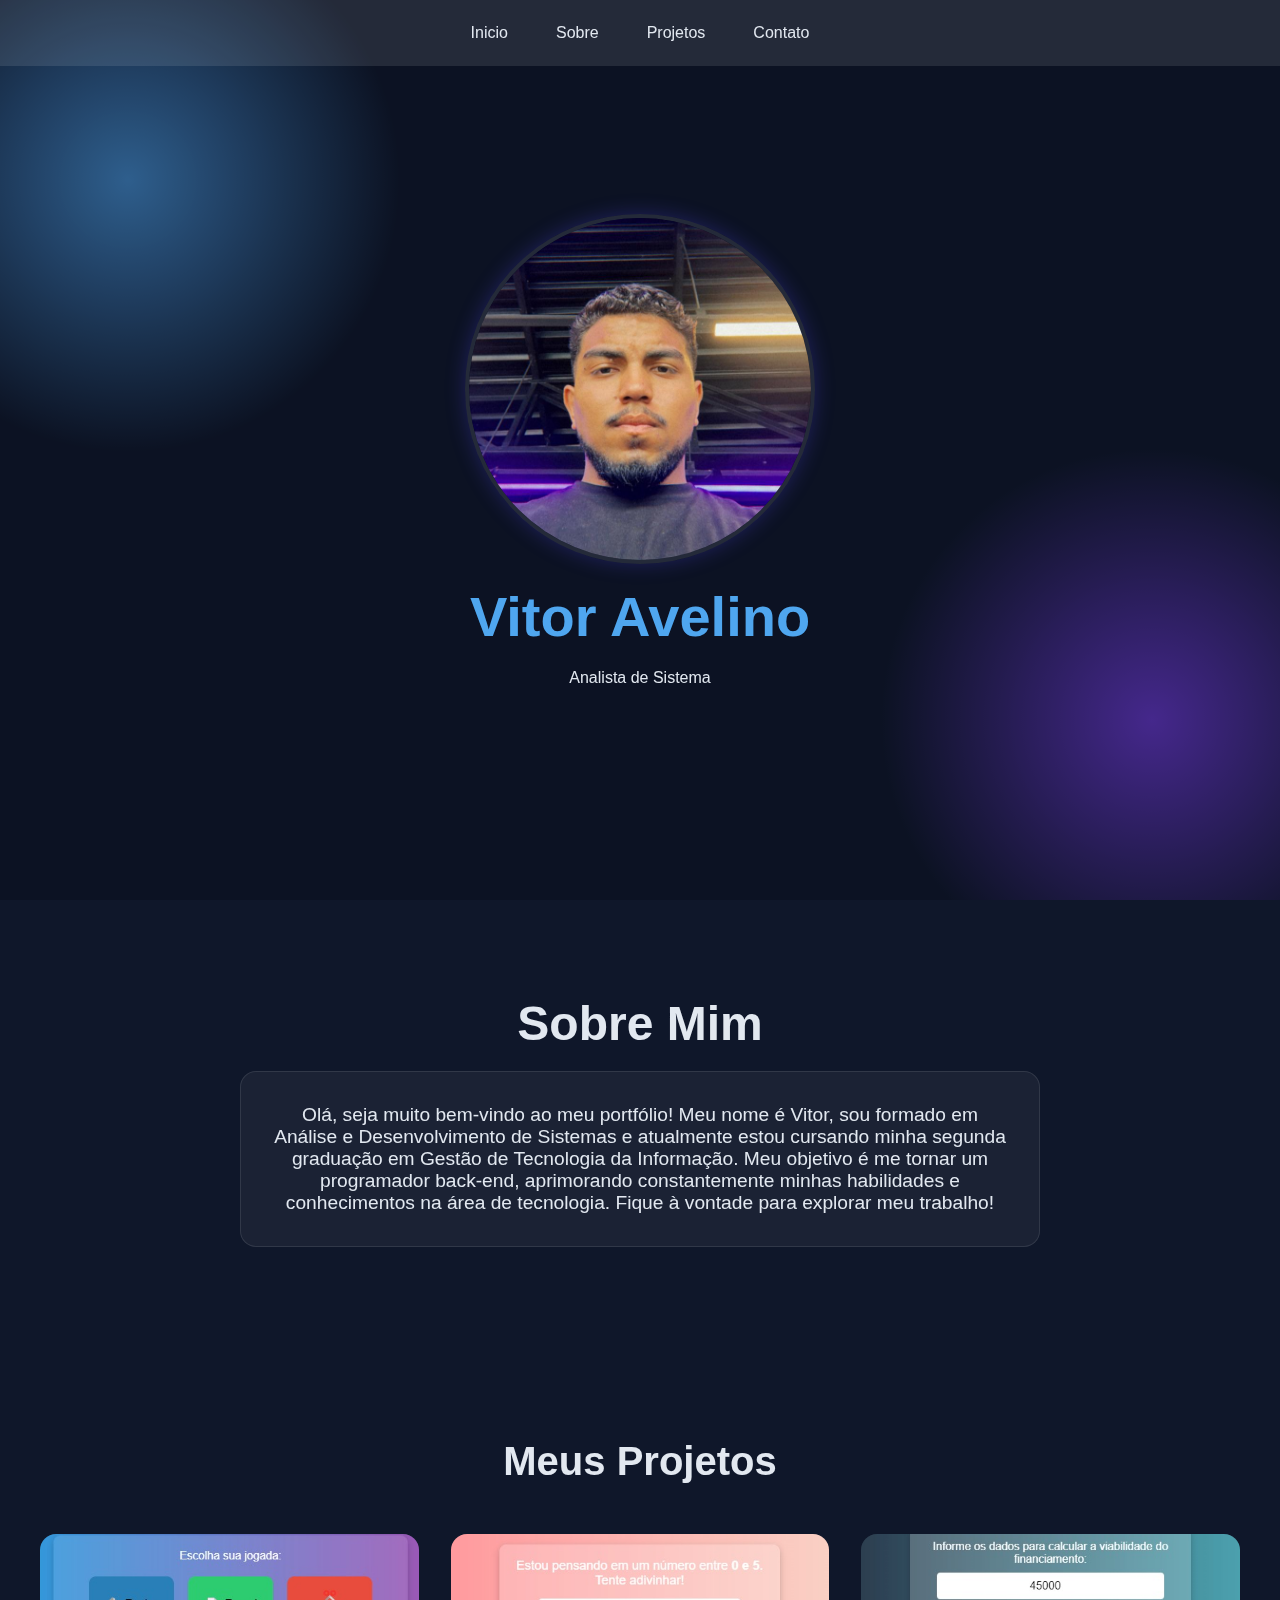
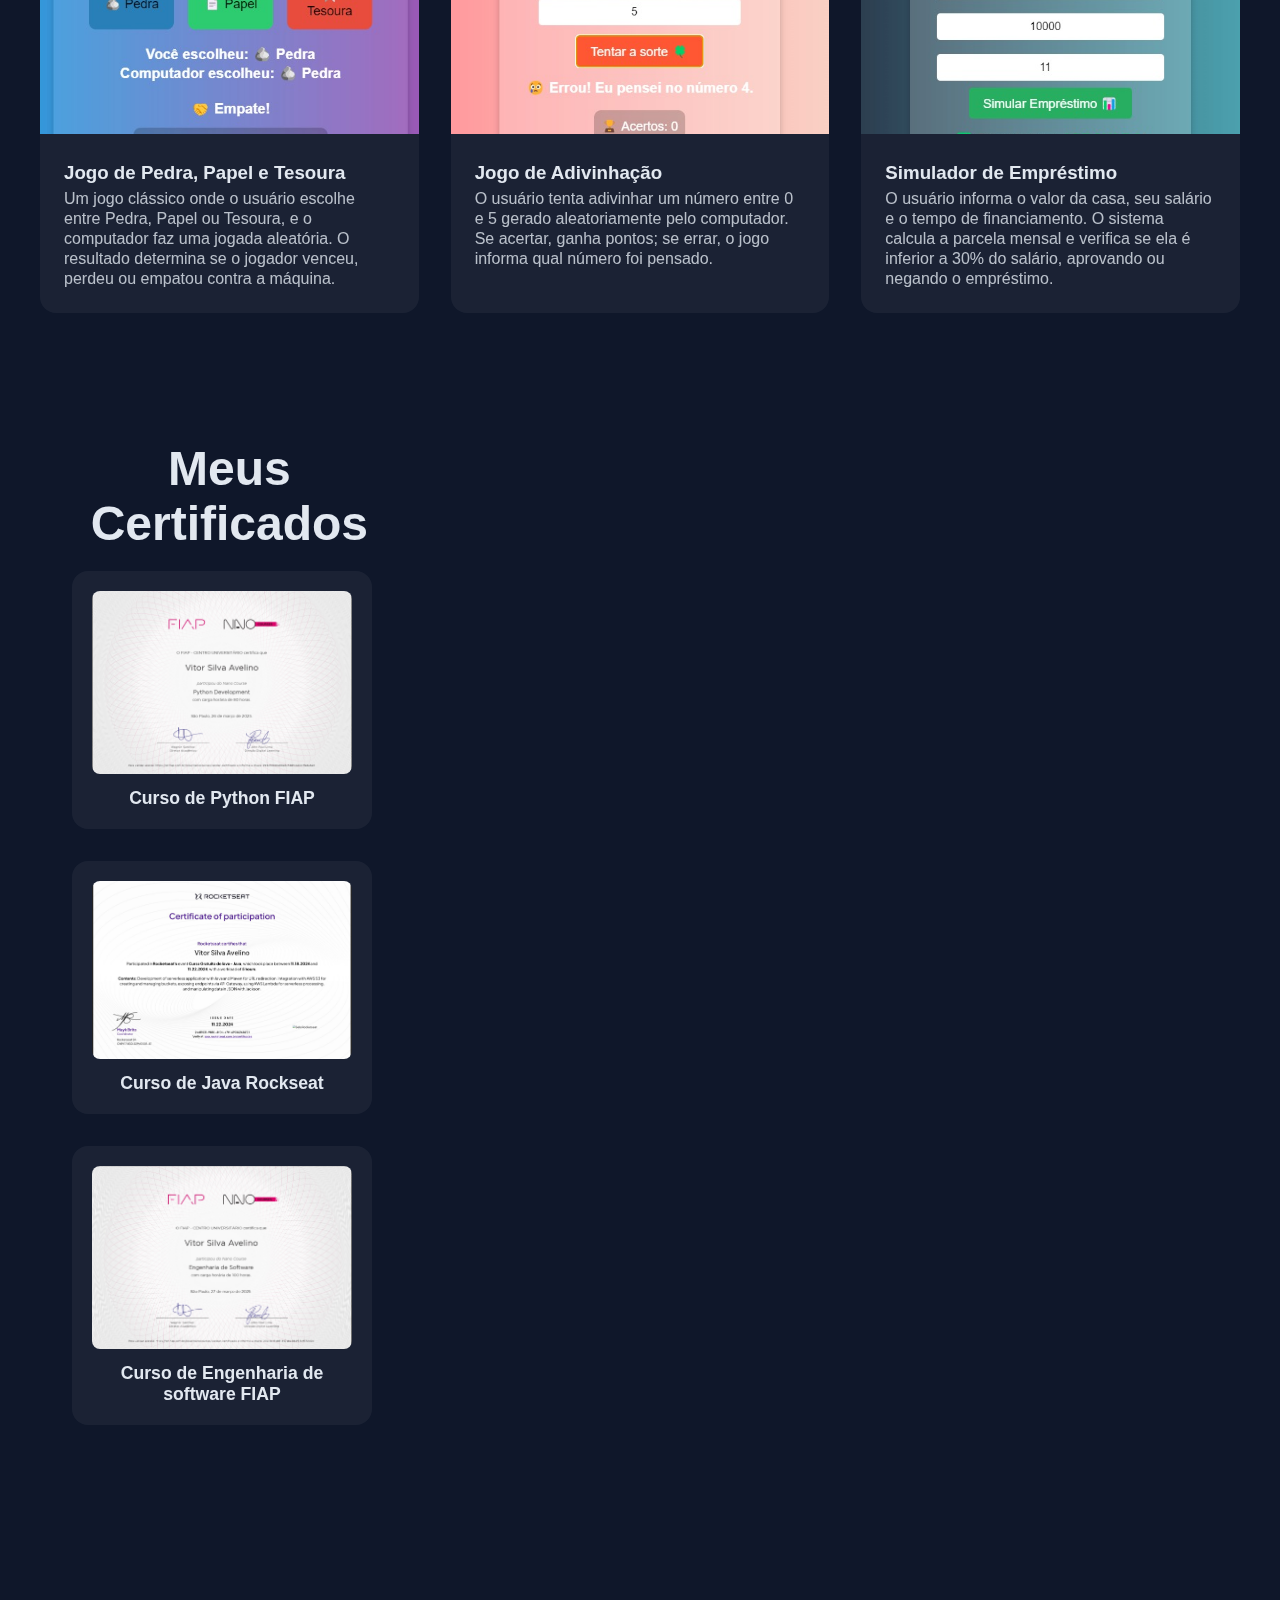
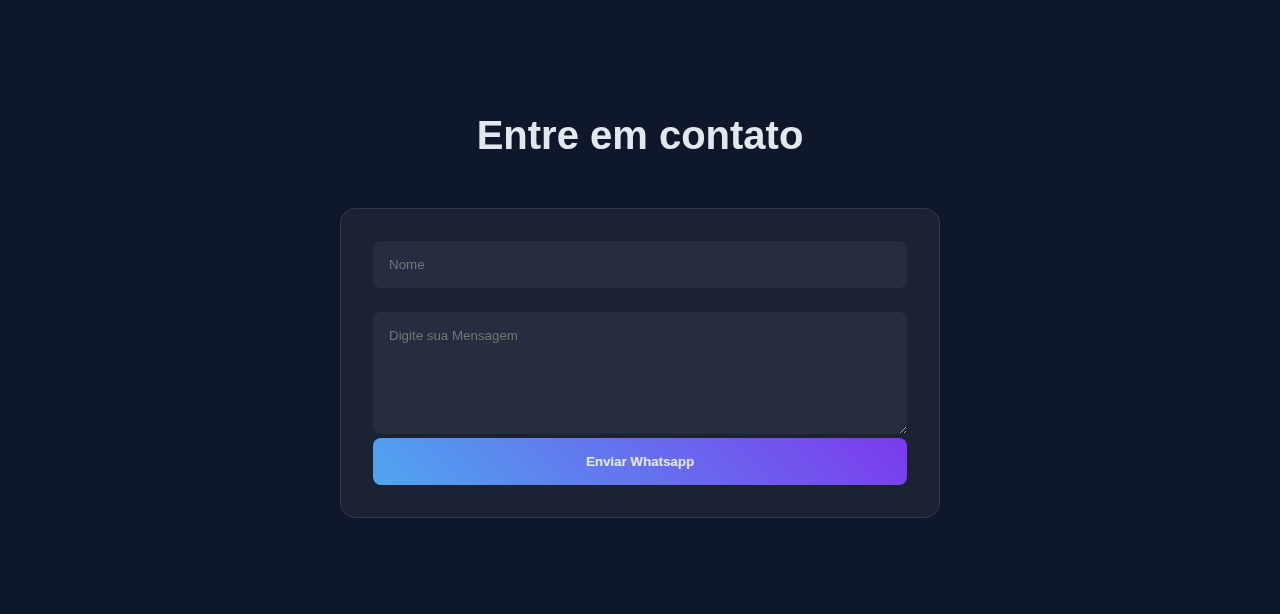
<file: index.html>
<!DOCTYPE html>
<html lang="pt-br">
<head>
    <meta charset="UTF-8">
    <meta name="viewport" content="width=device-width, initial-scale=1.0">
   <link rel="stylesheet" href="styles.css">
    <title>Portfólio</title>
</head>
<body>
    <div class="particulas"></div>
    <nav class="navegacao">
        <ul class="menu">
            <li>
                <a href="#inicio" class="menu-link">Inicio</a>
            </li>
            <li>
                <a href="#sobre" class="menu-link">Sobre</a>
            </li>
            <li>
                <a href="#projetos" class="menu-link">Projetos</a>
            </li>
            <li>
                <a href="#contatos" class="menu-link">Contato</a>
            </li>
        </ul>

    </nav>
    <main id="inicio" class="cabecalho">
            <img src="./img/vitor Avelino.jpeg" class="foto-perfil">
            <h1>Vitor Avelino</h1>
            <p>Analista de Sistema</p>
    </main>
    <section id="sobre" class="sobre">
        <h2 class="sobre-titulo">Sobre Mim</h2>
        <div class="sobre-caixa">
            <p class="sobre-paragrafo">
                Olá, seja muito bem-vindo ao meu portfólio!

Meu nome é Vitor, sou formado em Análise e Desenvolvimento de Sistemas e atualmente estou cursando minha segunda graduação em Gestão de Tecnologia da Informação. Meu objetivo é me tornar um programador back-end, aprimorando constantemente minhas habilidades e conhecimentos na área de tecnologia.

Fique à vontade para explorar meu trabalho!
            </p>
        </div>
    </section>
    <section id="projetos" class="projetos">
        <h2 class="projetos-titulo">Meus Projetos</h2>
        <div class="projetos-caixa">
            <div class="projetos-card ">
                <img src="./img/pedra papel tesoura.jpeg" alt="Projeto 1" class="projeto-imagem">
            <div class="caixa-textos-projetos">
                <h3 class="info-projetos">Jogo de Pedra, Papel e Tesoura  </h3>
             <p class="paragrafo-projetos"> Um jogo clássico onde o usuário escolhe entre Pedra, Papel ou Tesoura, e o computador faz uma jogada aleatória. O resultado determina se o jogador venceu, perdeu ou empatou contra a máquina.</p>
             </div>
        </div>

         <div class="projetos-card ">
            <img src="./img/Jogo de adivinhação.jpeg" alt="Projeto 2" class="projeto-imagem">
            <div class="caixa-textos-projetos">

            <h3 class="info-projetos">Jogo de Adivinhação </h3>
            <p class="paragrafo-projetos"> O usuário tenta adivinhar um número entre 0 e 5 gerado aleatoriamente pelo computador. Se acertar, ganha pontos; se errar, o jogo informa qual número foi pensado.</p>
        </div>
    </div>

     <div class="projetos-card ">
        <img src="./img/Projeto de financia.jpeg" alt="Projeto 3" class="projeto-imagem">
       <div class="caixa-textos-projetos">
        <h3 class="info-projetos">Simulador de Empréstimo </h3>
         <p class="paragrafo-projetos"> O usuário informa o valor da casa, seu salário e o tempo de financiamento. O sistema calcula a parcela mensal e verifica se ela é inferior a 30% do salário, aprovando ou negando o empréstimo.</p>
        </div>
     </div>


     <section id="certificados" class="certificados">
        <h2 class="certificados-titulo">Meus Certificados</h2>
        <div class="certificados-caixa">
            <div class="certificados-card">
                <img src="./img/PYTHON.jpeg" alt="Certificado 1" class="certificado-imagem">
                <p class="certificado-descricao"> Curso de Python FIAP</p>
            </div>
            <div class="certificados-card">
                <img src="./img/java.jpeg" alt="Certificado 2" class="certificado-imagem">
                <p class="certificado-descricao"> Curso de Java Rockseat</p>
            </div>
            <div class="certificados-card">
                <img src="./img/Curso.jpeg" alt="Certificado 3" class="certificado-imagem">
                <p class="certificado-descricao"> Curso de Engenharia de software FIAP</p>
            </div>
        </div>
    </section>


    </section>

    <section id="contatos" class="contatos">

        <h2 class="contatos-titulo">Entre em contato</h2>
        <form class="formulario-contato" id="formulario" onsubmit="enviarWhasts(event)">
            <div class="grupo-form"> 
                <input placeholder="Nome" class="campo-form" id="nome">
            </div class="grupo-form">
            <textarea class="campo-form" placeholder="Digite sua Mensagem "rows="6" id="mensagem"></textarea>
         </div>
         <button type="submit" class="botao-form">Enviar Whatsapp</button>
        </form>
        </section>
        <script>
            function enviarWhasts(event) {
                event.preventDefault();
        
                // Pegando os valores do formulário
                const nome = document.getElementById('nome').value;
                const mensagem = document.getElementById('mensagem').value;
                const telefone = '5511962982118'; // Número com DDD no formato internacional
        
                // Criando o texto formatado
                const texto = `Olá, me chamo ${nome}. ${mensagem}`;
                const msgFormatada = encodeURIComponent(texto);
        
                // Criando o link do WhatsApp corretamente
                const url = `https://api.whatsapp.com/send?phone=${telefone}&text=${msgFormatada}`;
        
                // Abrindo o link em uma nova aba
                window.open(url, '_blank');
            }
        </script>
</body>
</html>
</file>
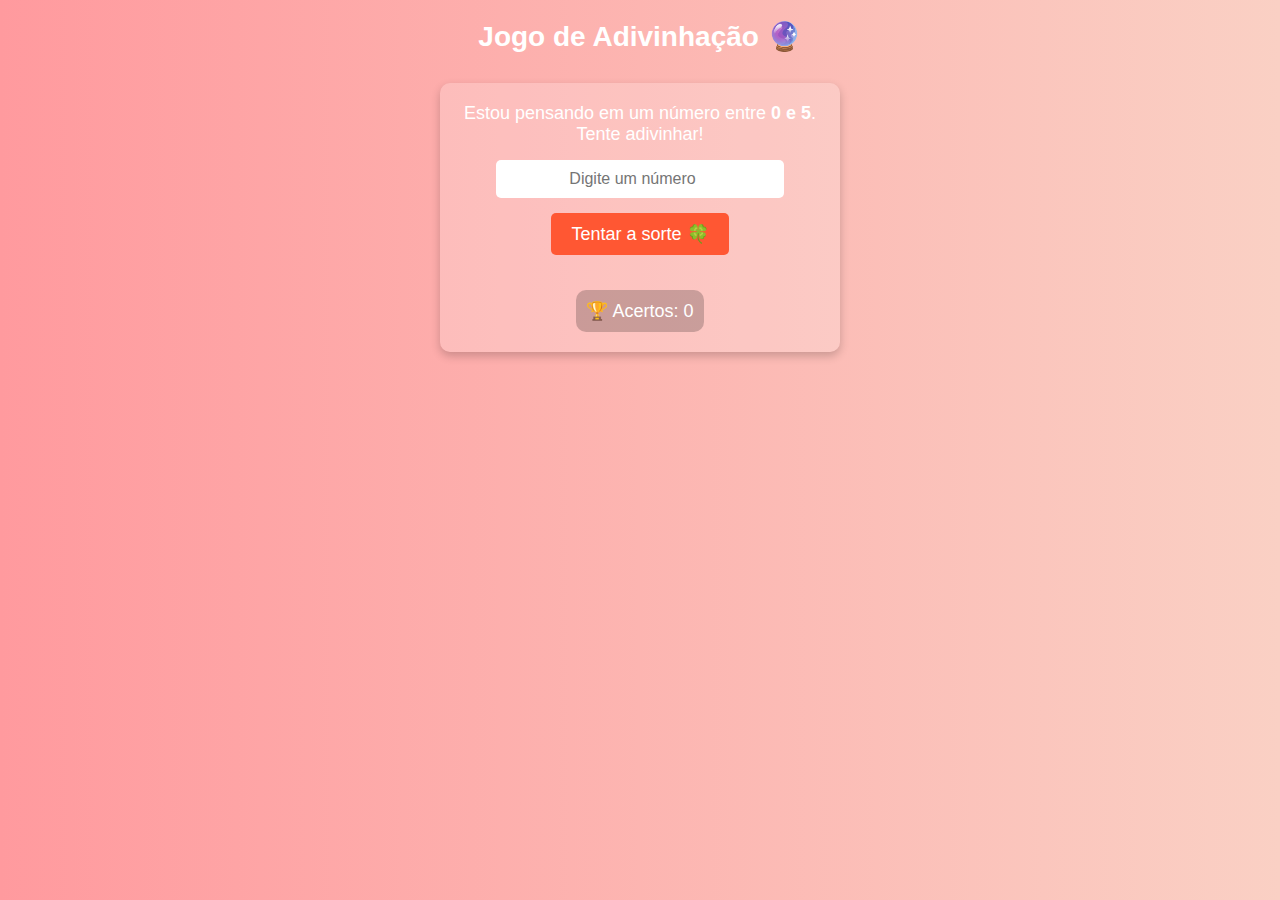
<file: jogo1.html>
<!DOCTYPE html>
<html lang="pt-br">
<head>
    <meta charset="UTF-8">
    <meta name="viewport" content="width=device-width, initial-scale=1.0">
    <title>Jogo de Adivinhação</title>
    <style>
        * {
            margin: 0;
            padding: 0;
            box-sizing: border-box;
            font-family: "Arial", sans-serif;
        }

        body {
            text-align: center;
            background: linear-gradient(to right, #ff9a9e, #fad0c4);
            color: white;
            padding: 20px;
        }

        .container {
            max-width: 400px;
            margin: 30px auto;
            background: rgba(255, 255, 255, 0.2);
            padding: 20px;
            border-radius: 10px;
            box-shadow: 0 4px 10px rgba(0, 0, 0, 0.2);
        }

        h1 {
            font-size: 28px;
            margin-bottom: 10px;
        }

        p {
            font-size: 18px;
        }

        input {
            width: 80%;
            padding: 10px;
            margin: 15px 0;
            border: none;
            border-radius: 5px;
            font-size: 16px;
            text-align: center;
        }

        button {
            font-size: 18px;
            padding: 10px 20px;
            border: none;
            border-radius: 5px;
            cursor: pointer;
            transition: 0.3s;
            background: #ff5733;
            color: white;
        }

        button:hover {
            opacity: 0.8;
            transform: scale(1.05);
        }

        #resultado {
            font-size: 20px;
            font-weight: bold;
            margin-top: 15px;
        }

        .loading {
            display: none;
            font-size: 18px;
            margin-top: 10px;
        }

        .placar {
            margin-top: 20px;
            font-size: 18px;
            background: rgba(0, 0, 0, 0.2);
            padding: 10px;
            border-radius: 10px;
            display: inline-block;
        }
    </style>
</head>
<body>

    <h1>Jogo de Adivinhação 🔮</h1>

    <div class="container">
        <p>Estou pensando em um número entre <b>0 e 5</b>. Tente adivinhar!</p>

        <input type="number" id="palpite" min="0" max="5" placeholder="Digite um número">
        <br>
        <button onclick="adivinhar()">Tentar a sorte 🍀</button>

        <p class="loading" id="loading">Processando...</p>

        <p id="resultado"></p>

        <div class="placar">
            <p>🏆 Acertos: <span id="pontos">0</span></p>
        </div>
    </div>

    <script>
        let pontos = 0;

        function adivinhar() {
            const numeroJogador = parseInt(document.getElementById("palpite").value);
            const numeroComputador = Math.floor(Math.random() * 6);

            if (isNaN(numeroJogador) || numeroJogador < 0 || numeroJogador > 5) {
                document.getElementById("resultado").innerHTML = "⛔ Escolha um número entre 0 e 5!";
                return;
            }

            document.getElementById("loading").style.display = "block";
            document.getElementById("resultado").innerHTML = "";

            setTimeout(() => {
                document.getElementById("loading").style.display = "none";

                if (numeroJogador === numeroComputador) {
                    pontos++;
                    document.getElementById("resultado").innerHTML = `🎉 Parabéns! Você acertou o número <b>${numeroComputador}</b>!`;
                } else {
                    document.getElementById("resultado").innerHTML = `😢 Errou! Eu pensei no número <b>${numeroComputador}</b>.`;
                }

                document.getElementById("pontos").textContent = pontos;
            }, 2000);
        }
    </script>

</body>
</html>
</file>
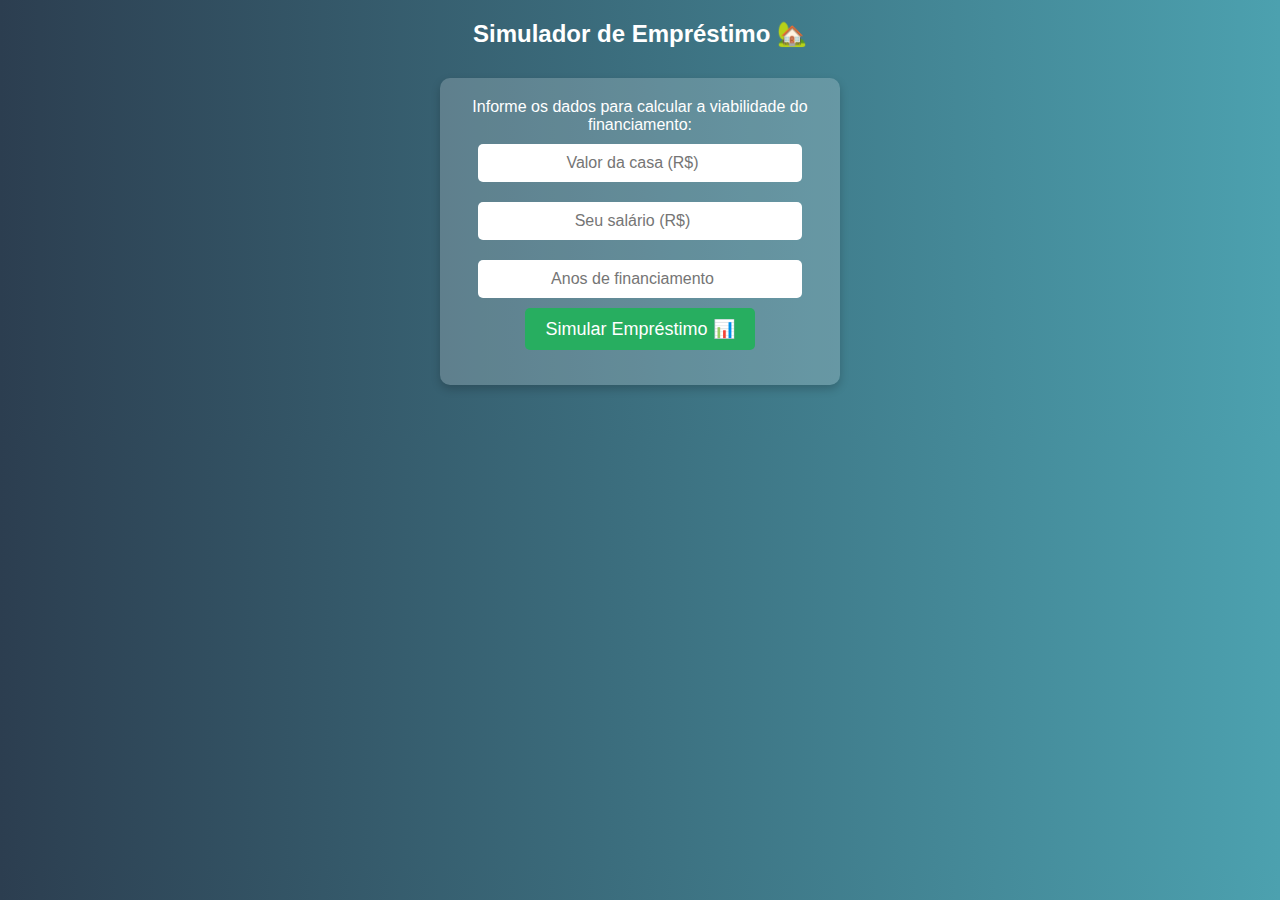
<file: jogo2.html>
<!DOCTYPE html>
<html lang="pt-br">
<head>
    <meta charset="UTF-8">
    <meta name="viewport" content="width=device-width, initial-scale=1.0">
    <title>Simulador de Empréstimo</title>
    <style>
        * {
            margin: 0;
            padding: 0;
            box-sizing: border-box;
            font-family: "Arial", sans-serif;
        }

        body {
            text-align: center;
            background: linear-gradient(to right, #2c3e50, #4ca1af);
            color: white;
            padding: 20px;
        }

        .container {
            max-width: 400px;
            margin: 30px auto;
            background: rgba(255, 255, 255, 0.2);
            padding: 20px;
            border-radius: 10px;
            box-shadow: 0 4px 10px rgba(0, 0, 0, 0.2);
        }

        h1 {
            font-size: 24px;
            margin-bottom: 10px;
        }

        input {
            width: 90%;
            padding: 10px;
            margin: 10px 0;
            border: none;
            border-radius: 5px;
            font-size: 16px;
            text-align: center;
        }

        button {
            font-size: 18px;
            padding: 10px 20px;
            border: none;
            border-radius: 5px;
            cursor: pointer;
            transition: 0.3s;
            background: #27ae60;
            color: white;
        }

        button:hover {
            opacity: 0.8;
            transform: scale(1.05);
        }

        #resultado {
            font-size: 20px;
            font-weight: bold;
            margin-top: 15px;
        }

        .aprovado {
            color: #2ecc71;
        }

        .negado {
            color: #e74c3c;
        }
    </style>
</head>
<body>

    <h1>Simulador de Empréstimo 🏡</h1>

    <div class="container">
        <p>Informe os dados para calcular a viabilidade do financiamento:</p>

        <input type="number" id="casa" placeholder="Valor da casa (R$)">
        <input type="number" id="salario" placeholder="Seu salário (R$)">
        <input type="number" id="anos" placeholder="Anos de financiamento">

        <br>
        <button onclick="calcular()">Simular Empréstimo 📊</button>

        <p id="resultado"></p>
    </div>

    <script>
        function calcular() {
            const casa = parseFloat(document.getElementById("casa").value);
            const salario = parseFloat(document.getElementById("salario").value);
            const anos = parseInt(document.getElementById("anos").value);

            if (isNaN(casa) || isNaN(salario) || isNaN(anos) || casa <= 0 || salario <= 0 || anos <= 0) {
                document.getElementById("resultado").innerHTML = "⛔ Insira valores válidos!";
                return;
            }

            const prestacao = casa / (anos * 12);
            const minimo = salario * 0.3;

            if (prestacao <= minimo) {
                document.getElementById("resultado").innerHTML = 
                    `✅ Empréstimo <span class="aprovado">APROVADO</span>!<br> Prestação: <b>R$${prestacao.toFixed(2)}</b> por mês.`;
            } else {
                document.getElementById("resultado").innerHTML = 
                    `❌ Empréstimo <span class="negado">NEGADO</span>!<br> Prestação de <b>R$${prestacao.toFixed(2)}</b> ultrapassa 30% do seu salário.`;
            }
        }
    </script>

</body>
</html>
</file>
<file: styles.css>
*{
    margin: 0;
    padding: 0;
    box-sizing: border-box;
    font-family: 'Segoe UI', Tahoma, Geneva, Verdana, sans-serif
 }

 html{
    scroll-behavior: smooth;
 }

 :root{
   --primaria: #4fa6ef;
   --secundaria:#7c3aed;
   --escuro:#0f172a;
   --maisescuro:#0a0f1c;
   --claro:#e2e8f0;
    --vidro:rgba(255, 255, 255, 0.1); 
 }

 body{
    background-color: var(--escuro);
    color: var(--claro);
 }

 .navegacao{
    position: fixed;
    top: 0;
    background:rgba(255, 255, 255, 0.1);
    width: 100%;
    z-index: 100;
    padding: 1.5rem;
 }

 .menu{
    display: flex;
    justify-content: center;
    list-style: none;
    gap: 3rem;
 }

 .menu-link{
    text-decoration: none;
    color: var(--claro);
    font-weight: 500;
    position: relative;
    padding: 0.5rem 0;
 }

.menu-link::after{
    content: '';
    height: 2px;
    width: 0;
    position:absolute;
    bottom: 0;
    left: 0;
    background: linear-gradient(90deg,var(--primaria),var(--secundaria));
   transition: width 0.5s ease;
}

.menu-link:hover::after{
    width: 100%;
}

.cabecalho{
    min-height:100vh ;
    display: flex;
    justify-content: center;
    align-items: center;
    flex-direction: column;
}

.foto-perfil{
    width: 350px;
    height: 350px;
    box-shadow: 0 0 20px rgba(79, 70, 229, 0.3);
    border-radius: 50%;
    border: 4px solid var(--vidro);
    object-fit: cover;
    animation: flutuar 5s ease-in-out infinite;
}

h1{
    font-size: 3.5rem;
    color: var(--primaria);
    font-weight: bold;
    margin: 20px;

}

.cabecalho-sub-titulo{
    font-size: 1.5rem;
    color: var(--claro);
 }

.sobre{
    padding: 6rem 2rem;

}
.sobre-titulo{
    font-size: 3rem;
    color: var(--claro);
    text-align: center;
    margin-bottom: 20px;
}

.sobre-caixa{
    padding: 2rem;
    max-width: 800px;
    margin: 0 auto;
    border-radius: 16px;
    border: 1px solid var(--vidro);
    backdrop-filter: blur(10px);
    background: rgba(255, 255, 255, 0.05);
}
.sobre-paragrafo{
    text-align: center;
    font-size: 1.2rem;
}

.projetos{
    padding: 6rem 2rem;
}

.projetos-caixa{
    display: grid;
    grid-template-columns: repeat(auto-fit,minmax(300px, 1fr));
    gap: 2rem;
    max-width: 1200px;
    margin: 0 auto;

}

.projetos-card{
    background: rgba(255, 255, 255, 0.05);
    border-radius: 16px;
    backdrop-filter: 1px solid var(--vidro);
    overflow: hidden;
    transition: all 0.5 ease;
    cursor: pointer;
}

.projetos-titulo{
    text-align: center;
    font-size:2.5rem ;
    margin-bottom: 50px;
}

.projetos-card:hover{
    box-shadow: 0 10px 20px rgba(79, 70, 229, 0.2);
    transform: translateY(-10px) scale(1.03);

}

.projeto-imagem{
    height: 200px;
    width: 100%;
    object-fit: cover;
}
.caixa-textos-projetos{
    padding:1.5rem ;
}

.paragrafo-projetos{
    color: rgba(226, 232, 240, 0.8);
    line-height: 1.25;
}
.info-projetos{
    margin-bottom: 5px;
}

.contatos{
    padding: 6rem 2rem;
}

.contatos-titulo{
    text-align: center;
    font-size: 2.5rem;
    margin-bottom: 50px;
}

.formulario-contato{
    max-width: 600px;
    margin: 0 auto;
    background:rgba(255, 255, 255, 0.05) ;
    backdrop-filter: blur(5px);
    padding: 2rem;
    border: 1px solid var(--vidro);
    border-radius: 16px;
}

.campo-form{
    width: 100%;
    padding: 1rem;
    background: rgba(255, 255, 255, 0.05);
    border-radius: 8px;
    color: var(--claro);
    border: 1px var(--vidro);
    outline: none;
}

.campo-form:focus{
    border-color:var(--secundaria);
    box-shadow: 0 0 10px rgba(79, 70, 229, 0.3);

}

.grupo-form{
    margin-bottom: 1.5rem;
}

.botao-form{
    color: var(--claro);
    background:linear-gradient(45deg,var(--primaria),var(--secundaria));
    padding: 1rem 2rem;
    border: none;
    border-radius: 8px;
    cursor: pointer;
    font-weight: bold;
    width: 100%;
    transition: all 0.5 ease;

}

.botao-form:hover{
    transform: translateY(-4px);
    box-shadow: 0 5px 15px rgba(79, 70, 229, 0.4);
}

.particulas{
    position: fixed;
    top: 0;
    left: 0;
    width: 100%;
    height: 100%;
    z-index: -1;
    opacity: 0.5;
    background: 
    radial-gradient(circle at 10% 20%,var(--primaria)0%,transparent 20%),
    radial-gradient(circle at 90% 80%,var(--secundaria)0%,transparent 20%),
    var(--maisescuro)
}

@keyframes flutuar {
    0%,100%{
        transform: translateY(0);
    }
    50%{
        transform: translateY(-20px);
    }
}

.certificados {
    padding: 6rem 2rem;
    text-align: center;
}

.certificados-titulo {
    font-size: 3rem;
    color: var(--claro);
    text-align: center;
    margin-bottom: 20px;
}

.certificados-caixa {
     display: grid;
    grid-template-columns: repeat(auto-fit,minmax(300px, 1fr));
    gap: 2rem;
    max-width: 1200px;
    margin: 0 auto;
}

.certificados-card {
    background: rgba(255, 255, 255, 0.05);
    border-radius: 16px;
    backdrop-filter: blur(10px);
    padding: 20px;
    text-align: center;
    max-width: 300px;
    transition: all 0.5s ease;
}

.certificados-card:hover {
    transform: translateY(-10px) scale(1.05);
    box-shadow: 0 10px 20px rgba(79, 70, 229, 0.2);
}

.certificado-imagem {
    width: 100%;
    border-radius: 8px;
    object-fit: cover;
}

.certificado-descricao {
    margin-top: 10px;
    font-size: 1.1rem;
    font-weight: bold;
    color: var(--claro);
}
</file>
